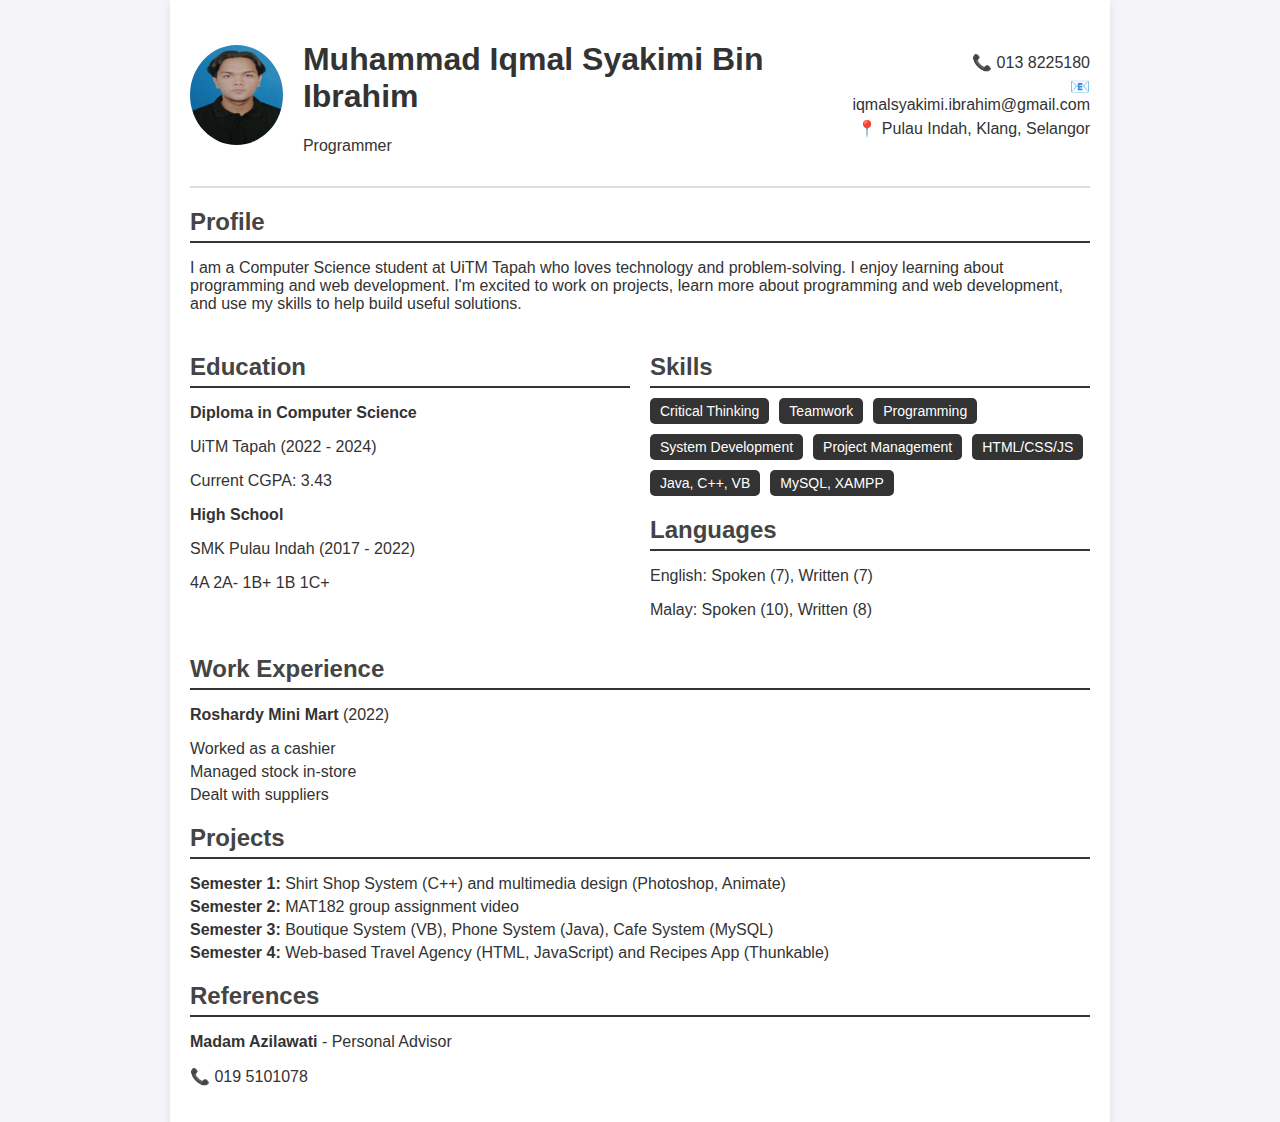
<file: resume/index.html>
<!DOCTYPE html>
<html lang="en">
<head>
    <meta charset="UTF-8">
    <meta name="viewport" content="width=device-width, initial-scale=1.0">
    <title>Resume</title>
    <style>
        body {
            font-family: Arial, sans-serif;
            margin: 0;
            padding: 0;
            background-color: #f4f4f9;
            color: #333;
        }
        .container {
            width: 100%;
            max-width: 900px;
            margin: 0 auto;
            background: #fff;
            padding: 20px;
            box-shadow: 0 4px 8px rgba(0, 0, 0, 0.1);
        }
        header {
            display: flex;
            align-items: center;
            border-bottom: 2px solid #ddd;
            padding-bottom: 15px;
        }
        .profile-pic {
            border-radius: 50%;
            width: 100px;
            height: 100px;
            margin-right: 20px;
        }
        .contact-info {
            margin-left: auto;
            text-align: right;
        }
        .contact-info p {
            margin: 5px 0;
        }
        .section {
            margin-top: 20px;
        }
        .section h2 {
            border-bottom: 2px solid #333;
            padding-bottom: 5px;
            margin-bottom: 10px;
            color: #444;
        }
        .two-columns {
            display: flex;
            gap: 20px;
        }
        .column {
            flex: 1;
        }
        ul {
            list-style: none;
            padding: 0;
        }
        ul li {
            margin: 5px 0;
        }
        .skills {
            display: flex;
            flex-wrap: wrap;
            gap: 10px;
        }
        .skill {
            background: #333;
            color: #fff;
            padding: 5px 10px;
            border-radius: 5px;
            font-size: 14px;
        }
    </style>
</head>
<body>
    <div class="container">
        <header>
            <img src="profilePic.jpg" alt="Profile Picture" class="profile-pic">
            <div>
                <h1>Muhammad Iqmal Syakimi Bin Ibrahim</h1>
                <p>Programmer</p>
            </div>
            <div class="contact-info">
                <p>📞 013 8225180</p>
                <p>📧 iqmalsyakimi.ibrahim@gmail.com</p>
                <p>📍 Pulau Indah, Klang, Selangor</p>
            </div>
        </header>

        <div class="section">
            <h2>Profile</h2>
            <p>I am a Computer Science student at UiTM Tapah who loves technology and problem-solving. I enjoy learning about programming and web development. I'm excited to work on projects, learn more about programming and web development, and use my skills to help build useful solutions.</p>
        </div>

        <div class="section two-columns">
            <div class="column">
                <h2>Education</h2>
                <p><strong>Diploma in Computer Science</strong></p>
                <p>UiTM Tapah (2022 - 2024)</p>
                <p>Current CGPA: 3.43</p>

                <p><strong>High School</strong></p>
                <p>SMK Pulau Indah (2017 - 2022)</p>
                <p>4A 2A- 1B+ 1B 1C+</p>
            </div>

            <div class="column">
                <h2>Skills</h2>
                <div class="skills">
                    <span class="skill">Critical Thinking</span>
                    <span class="skill">Teamwork</span>
                    <span class="skill">Programming</span>
                    <span class="skill">System Development</span>
                    <span class="skill">Project Management</span>
                    <span class="skill">HTML/CSS/JS</span>
                    <span class="skill">Java, C++, VB</span>
                    <span class="skill">MySQL, XAMPP</span>
                </div>

                <h2>Languages</h2>
                <p>English: Spoken (7), Written (7)</p>
                <p>Malay: Spoken (10), Written (8)</p>
            </div>
        </div>

        <div class="section">
            <h2>Work Experience</h2>
            <p><strong>Roshardy Mini Mart</strong> (2022)</p>
            <ul>
                <li>Worked as a cashier</li>
                <li>Managed stock in-store</li>
                <li>Dealt with suppliers</li>
            </ul>
        </div>

        <div class="section">
            <h2>Projects</h2>
            <ul>
                <li><strong>Semester 1:</strong> Shirt Shop System (C++) and multimedia design (Photoshop, Animate)</li>
                <li><strong>Semester 2:</strong> MAT182 group assignment video</li>
                <li><strong>Semester 3:</strong> Boutique System (VB), Phone System (Java), Cafe System (MySQL)</li>
                <li><strong>Semester 4:</strong> Web-based Travel Agency (HTML, JavaScript) and Recipes App (Thunkable)</li>
            </ul>
        </div>

        <div class="section">
            <h2>References</h2>
            <p><strong>Madam Azilawati</strong> - Personal Advisor</p>
            <p>📞 019 5101078</p>
        </div>
    </div>
</body>
</html>
</file>
